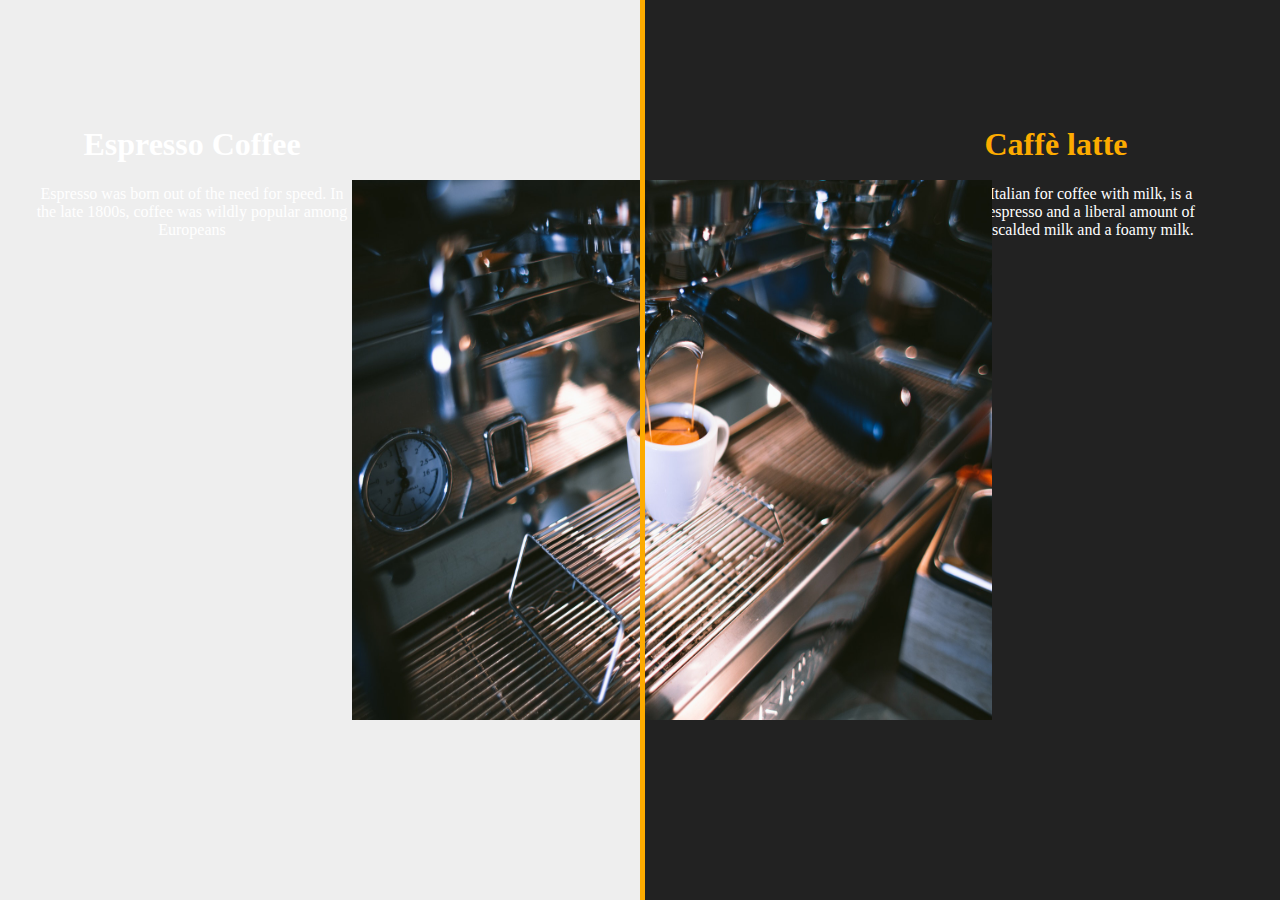
<file: Coffee.html>
﻿<!DOCTYPE html>
<html xmlns="http://www.w3.org/1999/xhtml">
<head>
    <title></title>
   
    <link href="Coffee.css" rel="stylesheet" />
</head>
<body>
    <main>
        <section id="Wrapper" class="Skew_it">

            <div class="Bottom_layer Layer">
                <div class="Wrapp_content">
                    <div class="Wrapp_body">
                        <h1>Caffè latte</h1>
                        <p>Café latte, Italian for coffee with milk, is a mixture of espresso and a liberal amount of steamed or scalded milk and a foamy milk.</p>
                    </div>


                    <img src="Coffee/Coffee1.jpg" />

                </div>
            </div>

            <div class="Bottom_layer Layer_two">
                <div class="Wrapp_content">
                    <div class="Wrapp_body">
                        <h1>Espresso Coffee </h1>
                        <p>Espresso was born out of the need for speed. In the late 1800s, coffee was wildly popular among Europeans</p>
                    </div>



                    <img src="Coffee/Coffee2.jpeg" />
                </div>
            </div>
            <div class="Handel"></div>
        </section>
    </main>
</body>
</html>
</file>
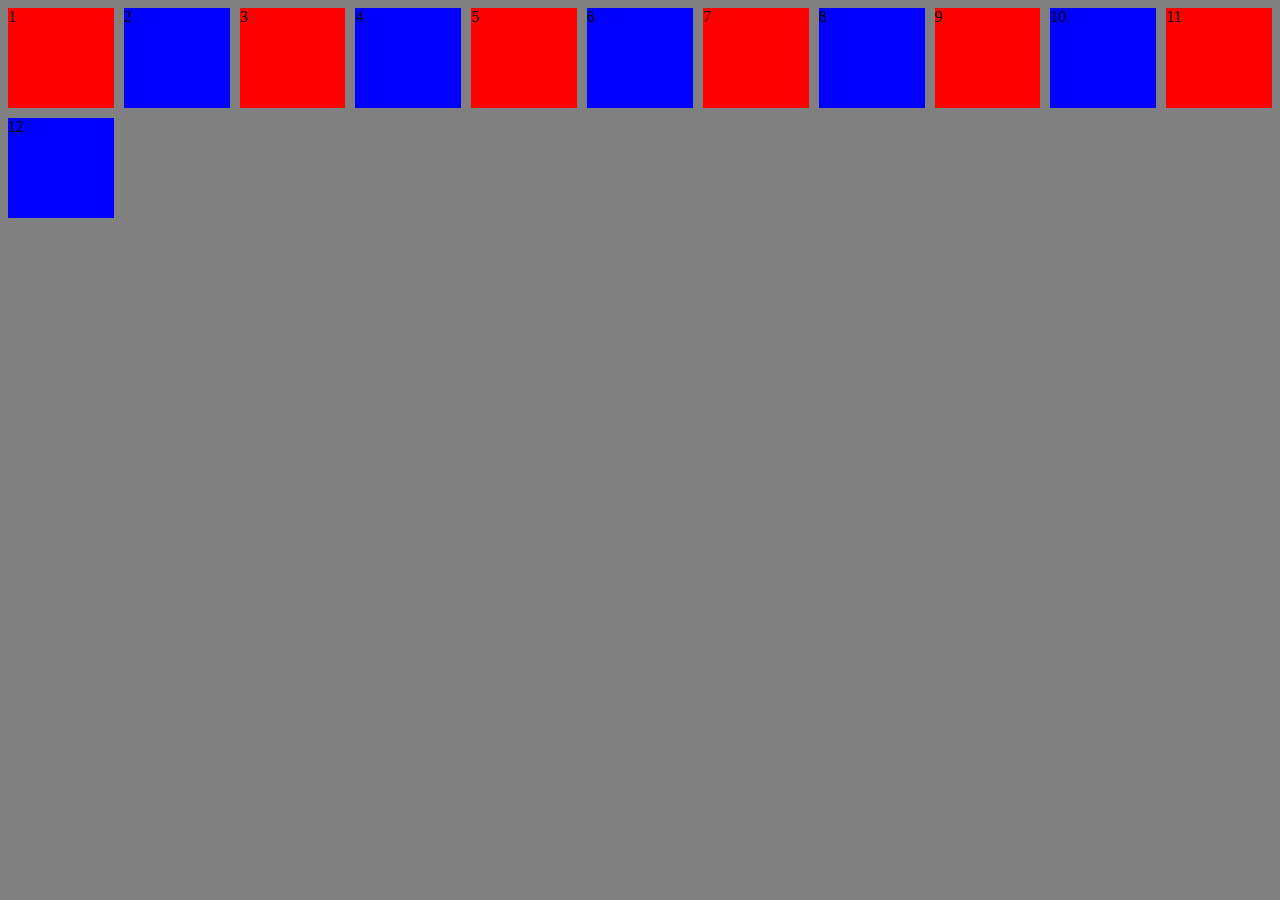
<file: HtmlPage2.html>
﻿<!DOCTYPE html>
<html xmlns="http://www.w3.org/1999/xhtml">
<head>
    <title></title>
    <link href="StyleSheet2.css" rel="stylesheet" />
</head>
<body>
    <!--<div class="countainer">
        <div class="header">Header</div>
        <div class="menu">Menu</div>
        <div class="content">content</div>
        <div class="footer">Footer</div>
    </div>-->
    <div class="countainer">
        <div>1</div>
        <div>2</div>
        <div>3</div>
        <div>4</div>
        <div>5</div>
        <div>6</div>
        <div>7</div>
        <div>8</div>
        <div>9</div>
        <div>10</div>
        <div>11</div>
        <div>12</div>
    </div>
</body>
</html>
</file>
<file: Coffee.css>
﻿
body {
    margin:0;
    padding:0;
}
main{

display: grid;
grid-template-columns: repeat(auto-fit,minmax(700px,1fr));
grid-auto-rows:400px;



}
#Wrapper{

position: relative;
width:100vw;
min-height:100vh;
overflow: hidden;


}
.Bottom_layer{

position: absolute;
top: 0;
width: 100vw;
min-height:100vh;


}.Bottom_layer .Wrapp_content{


    position:absolute;
    width:100vw;
    height:100vh;
   

    overflow:hidden;


}
.Bottom_layer .Wrapp_body{

position: absolute;
width: 25%;
top: 20%;
text-align: center;
-webkit-transform: translateY(-50%);
color: #fff;
}
.Bottom_layer img{


  position: absolute;
width: 50%;
top: 50%;
left: 50%;
-webkit-transform: translate(-50%,-50%);
height:60%;
}
.Bottom_layer h1{

 /*color:#fdab00;*/
  font-size:2em;
  /*z-index:1;*/
}
.Layer{
    background-color:#222;
    z-index:1
}
.Layer .Wrapp_body{

    right:5%;


}
.Layer h1{
    color:#fdab00;

}
.Layer_two{
    background-color:#eee;
    color:#222;
    z-index:2;
    width:50vw; 
}
 .Layer_two .Wrapp_content {
        left: 5%;
        color: #222;
     
    }
 .Handel{
  position: absolute;
  height: 100%;
  display: block;
  background-color: #FDAB00;
  width:5px;
  top:0;
  left: 50%;
  z-index:3;
}

./*Skew_it .Handel{
  top:50%;
  transform:rotate(30deg) translateY(-50%);
  height: 200%;
  transform-origin:top;
}

.Skew_it .Layer_two{
  transform: skew(-30deg);
  margin-left:-1000px;
  width: calc(50vw + 1000px);
}

.Skew_it .Layer_two .content-wrap{
  transform: skew(30deg);
  margin-left:1000px;
}

@media(max-width:768px){
  body{
    font-size:75%;
  }
}*/
</file>
<file: StyleSheet2.css>
﻿body { 
     background-color:#808080;
}
/*.countainer{
    height:100%;
     background-color:#808080;
     display:grid;
     grid-template-columns:repeat(12,1fr);
     grid-template-columns:1fr 4fr;
     grid-template-rows:40px 200px 40px;
      grid-template-rows:40px auto 40px;
      grid-template-areas:
          "h h h h h h h h h h h h"
          "m c c c c c c c c c c c"
          "f f f f f f f f f f f f";
}
.header{
    background-color:#b6ff00;
    color:#000;
    grid-column:1/-1;
   grid-area:h;

}
.menu{
      background-color:#59b3e3;
      color:#fff;

      grid-row:1/3;
       grid-area:m;

}
.content{

      background-color:#ff0000;
      color:#fff;
      grid-column:2/-1;
        grid-area:c;


}
.footer{

background-color:#ffd800;
 color:#000000;
grid-column:1/-1;
  grid-area:f;

}*/
.countainer{
   
     
     display:grid;
     grid-gap:10px;
     grid-template-columns:repeat(auto-fit,minmax(100px,1fr));
     /*grid-template-rows:100px 100px;*/
     grid-auto-rows:100px;

     
     
}

.countainer>div:nth-child(1n) {
  background: red;

}
.countainer>div:nth-child(2n) {
    background: blue;
}
</file>
